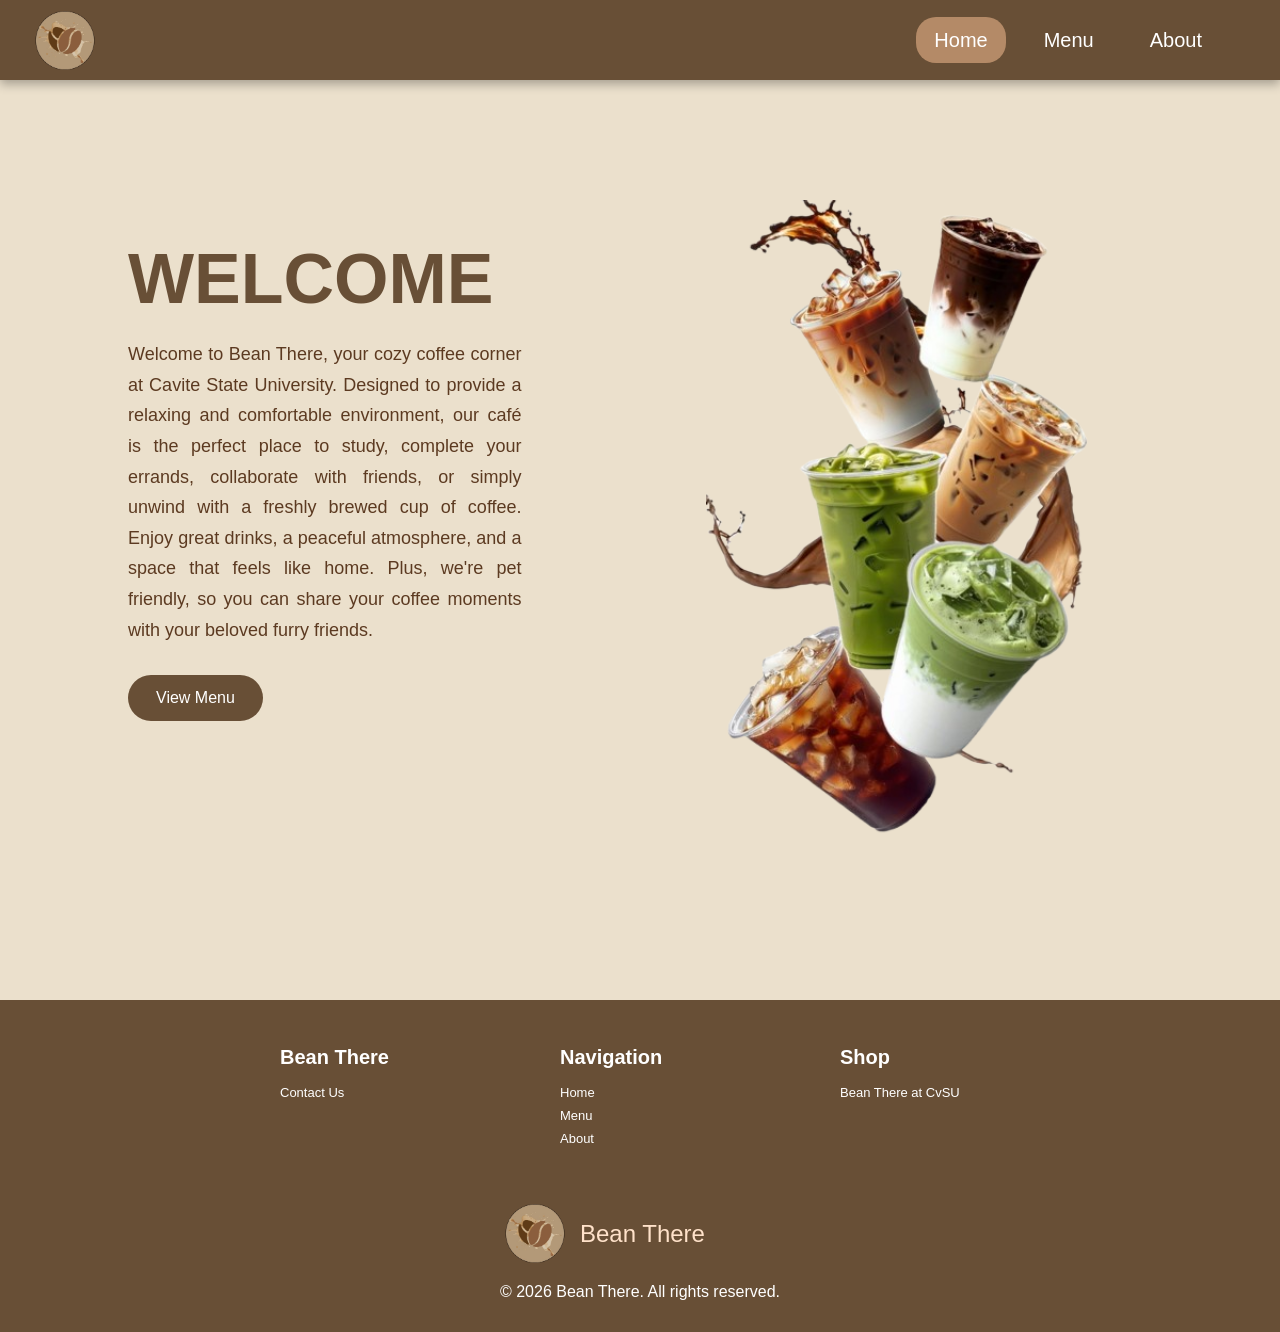
<file: index.html>
<!DOCTYPE html>
<html lang="en">
<head>
    <meta charset="UTF-8">
    <meta name="viewport" content="width=device-width, initial-scale=1.0">
    <link rel="website icon" type="png" href="beanthere.png">
    <link rel="stylesheet" type="text/css" href="home.css">
    <link href="https://fonts.cdnfonts.com/css/new-class" rel="stylesheet">
    <link href="https://fonts.cdnfonts.com/css/qlassy" rel="stylesheet">
                
    <title>Bean There</title>
</head>
<body>

    <nav class="navbar">

    <a href="index.html" id="navbarlogo">
        <img src="logo.png" alt="Logo" id="image">
        Bean There
    </a>

    <ul class="navmenu">
        <li><a href="index.html" class="active">Home</a></li>
        <li><a href="Menu.html">Menu</a></li>
        <li><a href="about.html">About</a></li>
    </ul>

</nav>
    


<section class="kopi">

    <div class="kopi-text">
        <h1>WELCOME</h1>

       <p class="welcome-text">Welcome to Bean There, your cozy coffee corner at Cavite State University. Designed to provide a relaxing and comfortable environment, our café is the perfect place to study, complete your errands, collaborate with friends, or simply unwind with a freshly brewed cup of coffee. Enjoy great drinks, a peaceful atmosphere, and a space that feels like home. Plus, we're pet friendly, so you can share your coffee moments with your beloved furry friends.
        </p>

        <a href="Menu.html" class="kopi-btn">View Menu</a>
    </div>

    <div class="kopi-image">
        <img src="kopi.png" alt="Coffee">
    </div>

</section>



<!-- FOOTER -->
<div class="footer__container">
    <div class="footer__links">
        <div class="footer__link--wrapper">
            <div class="footer__link--items">
                <h4>Bean There</h4>
                <a href="contact.html">Contact Us</a>
                
            </div>
            <div class="footer__link--items">
                <h4>Navigation</h4>
                <a href="index.html">Home</a>
                <a href="Menu.html">Menu</a> 
                <a href="about.html">About</a>
            </div>
        </div>
        <div class="footer__link--wrapper">
            <div class="footer__link--items">
                <h4>Shop</h4>
                <a href="#">Bean There at CvSU</a> 
            </div>
        </div>
    </div>

    <div class="social__media">
        <div class="social__media--wrap">
            <div class="footer__logo">
                <a href="index.html" id="footer__logo">
                    <img src="logo.png" alt="Logo" id="image"> Bean There
                </a>
            </div>
            <p class="website__rights">© 2026 Bean There. All rights reserved.</p>
        </div>
    </div>
    
</div>
</body>
</html>
</file>
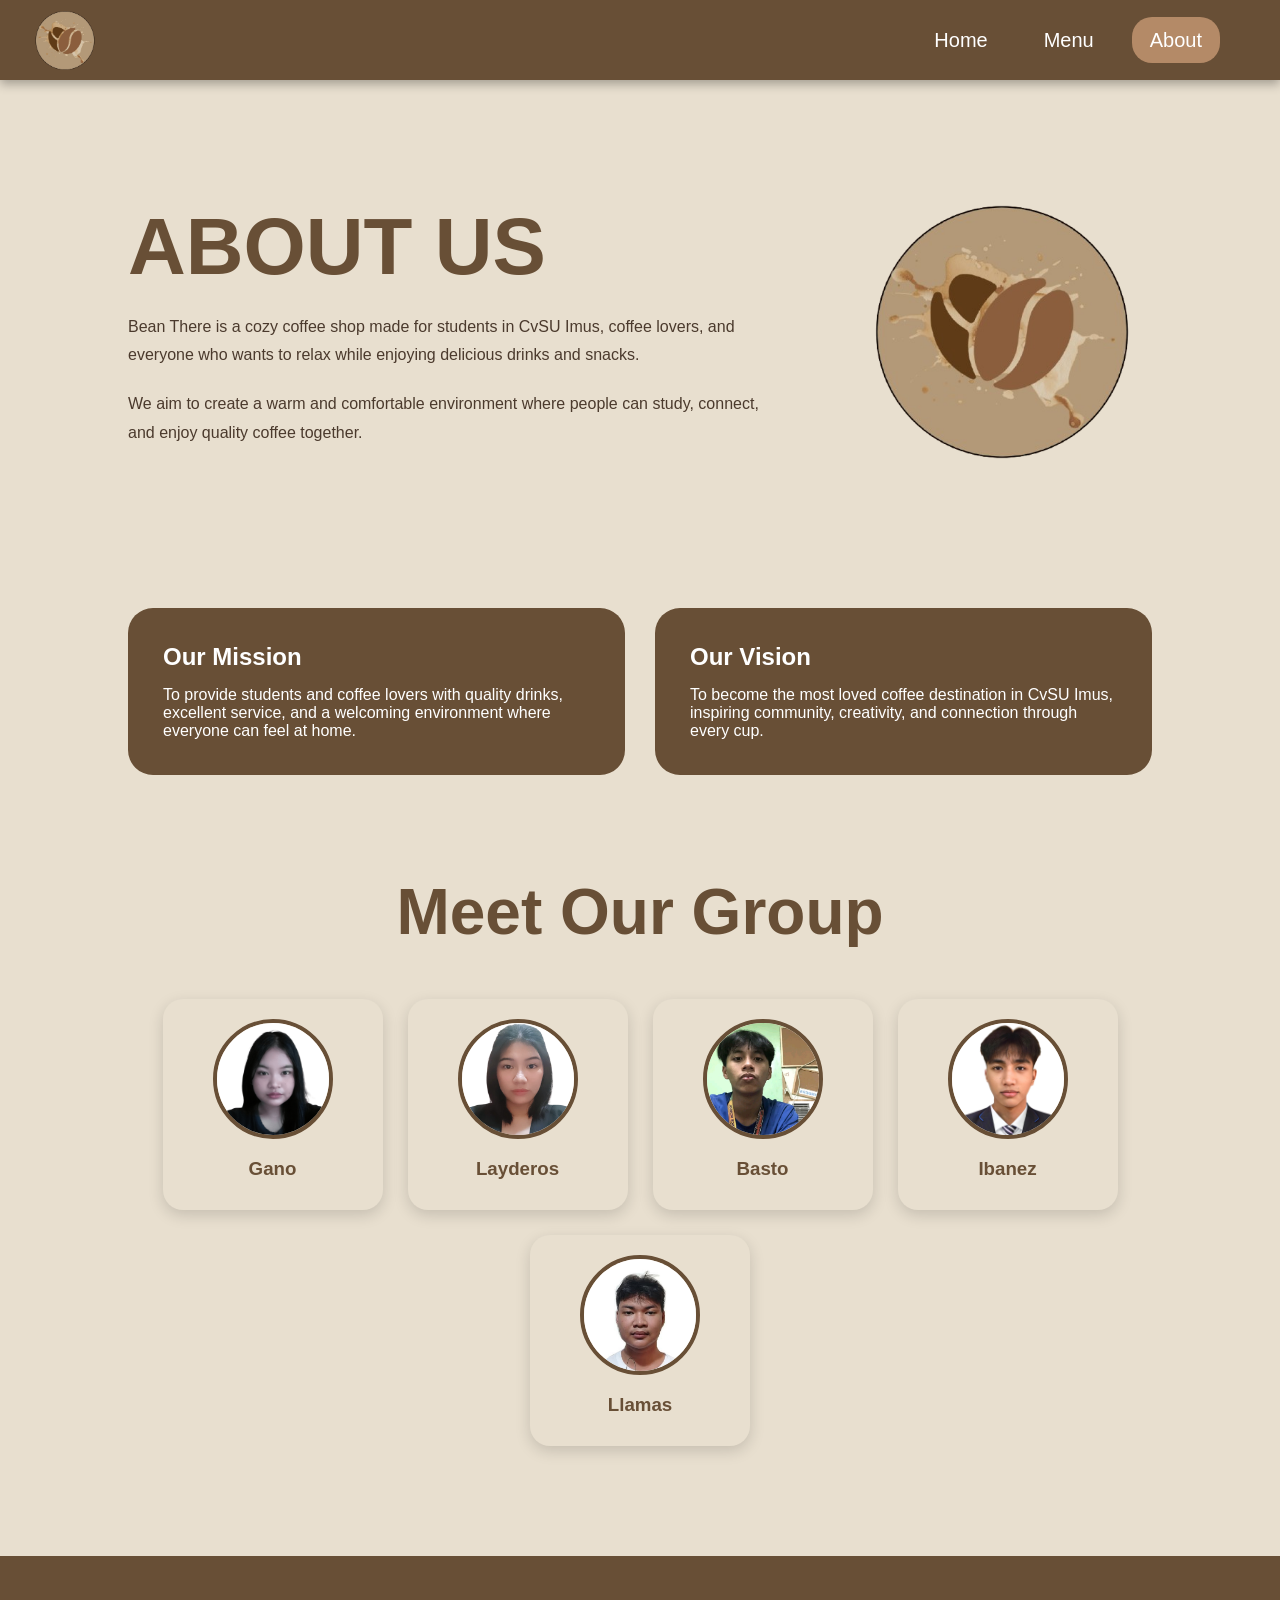
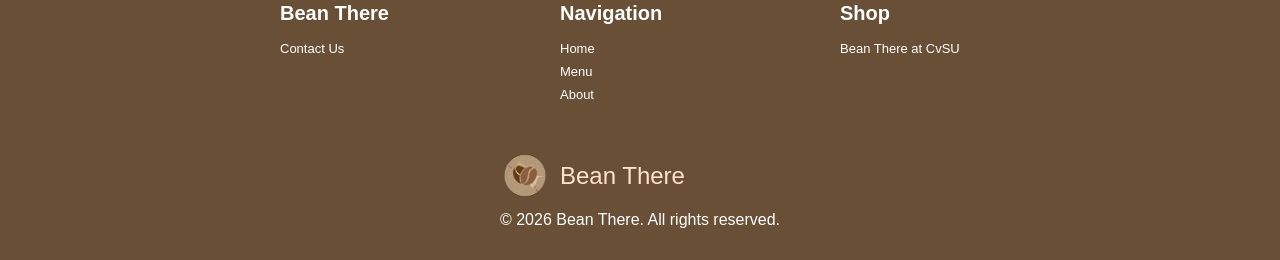
<file: about.html>
<!DOCTYPE html>
<html lang="en">
<head>
    <meta charset="UTF-8">
    <meta name="viewport" content="width=device-width, initial-scale=1.0">
    <title>About</title>

    <link rel="website icon" type="png" href="beanthere.png">
    
    <link href="https://fonts.cdnfonts.com/css/new-class" rel="stylesheet">
    <link href="https://fonts.cdnfonts.com/css/qlassy" rel="stylesheet">

    <link rel="stylesheet" href="about.css">
</head>

<body>

<!-- NAVBAR -->
<nav class="navbar">
    <a href="index.html" id="navbarlogo">
        <img src="logo.png" alt="Logo" id="image">
        Bean There
    </a>
    <ul class="navmenu">
        <li><a href="index.html">Home</a></li>
        <li><a href="Menu.html" >Menu</a></li>
        <li><a href="about.html"class="active">About</a></li>
    </ul>
</nav>

    <!-- ABOUT -->

    <section class="about">

        <div class="about__container">

            <div class="about__text">

                <h1>ABOUT US</h1>

                <p>
                    Bean There is a cozy coffee shop made for students in CvSU Imus,
                    coffee lovers, and everyone who wants to relax while enjoying
                    delicious drinks and snacks.
                </p>

                <p>
                    We aim to create a warm and comfortable environment where people
                    can study, connect, and enjoy quality coffee together.
                </p>

            </div>

            <div class="about__image">
                <img src="logo.png" alt="Bean There">
            </div>

        </div>

    </section>
    

    <!-- MISSION VISION -->

    <section class="missionvision">

        <div class="mission__box">

            <h2>Our Mission</h2>

            <p>
                To provide students and coffee lovers with quality drinks,
                excellent service, and a welcoming environment where everyone
                can feel at home.
            </p>

        </div>

        <div class="vision__box">

            <h2>Our Vision</h2>

            <p>
                To become the most loved coffee destination in CvSU Imus,
                inspiring community, creativity, and connection through every cup.
            </p>

        </div>

    </section>

    <!-- TEAM -->

    <section class="team">

        <h2>Meet Our Group</h2>

        <div class="team__container">

            <div class="team__card">
                <img src="c.png" alt="">
                <h3>Gano</h3>
                
            </div>

            <div class="team__card">
                <img src="f.png" alt="">
                <h3>Layderos</h3>
                
            </div>

            <div class="team__card">
                <img src="m.jpg" alt="">
                <h3>Basto</h3>
               
            </div>

            <div class="team__card">
                <img src="n.jpeg" alt="">
                <h3>Ibanez</h3>
                
            </div>

            <div class="team__card">
                <img src="j.jpg" alt="">
                <h3>Llamas</h3>
                
            </div>

        </div>

    </section>



<!-- FOOTER -->
<div class="footer__container">
    <div class="footer__links">
        <div class="footer__link--wrapper">
            <div class="footer__link--items">
                <h4>Bean There</h4>
                <a href="contact.html">Contact Us</a>
                
            </div>
            <div class="footer__link--items">
                <h4>Navigation</h4>
                <a href="index.html">Home</a>
                <a href="menu.html">Menu</a> 
                <a href="about.html">About</a>
            </div>
        </div>
        <div class="footer__link--wrapper">
            <div class="footer__link--items">
                <h4>Shop</h4>
                <a href="#">Bean There at CvSU</a> 
            </div>
        </div>
    </div>

    <div class="social__media">
        <div class="social__media--wrap">
            <div class="footer__logo">
                <a href="index.html" id="footer__logo">
                    <img src="logo.png" alt="Logo" class="footer-logo-img"> Bean There
                </a>
            </div>
            <p class="website__rights">© 2026 Bean There. All rights reserved.</p>
        </div>
    </div>
</div>

</body>
</html>
</file>
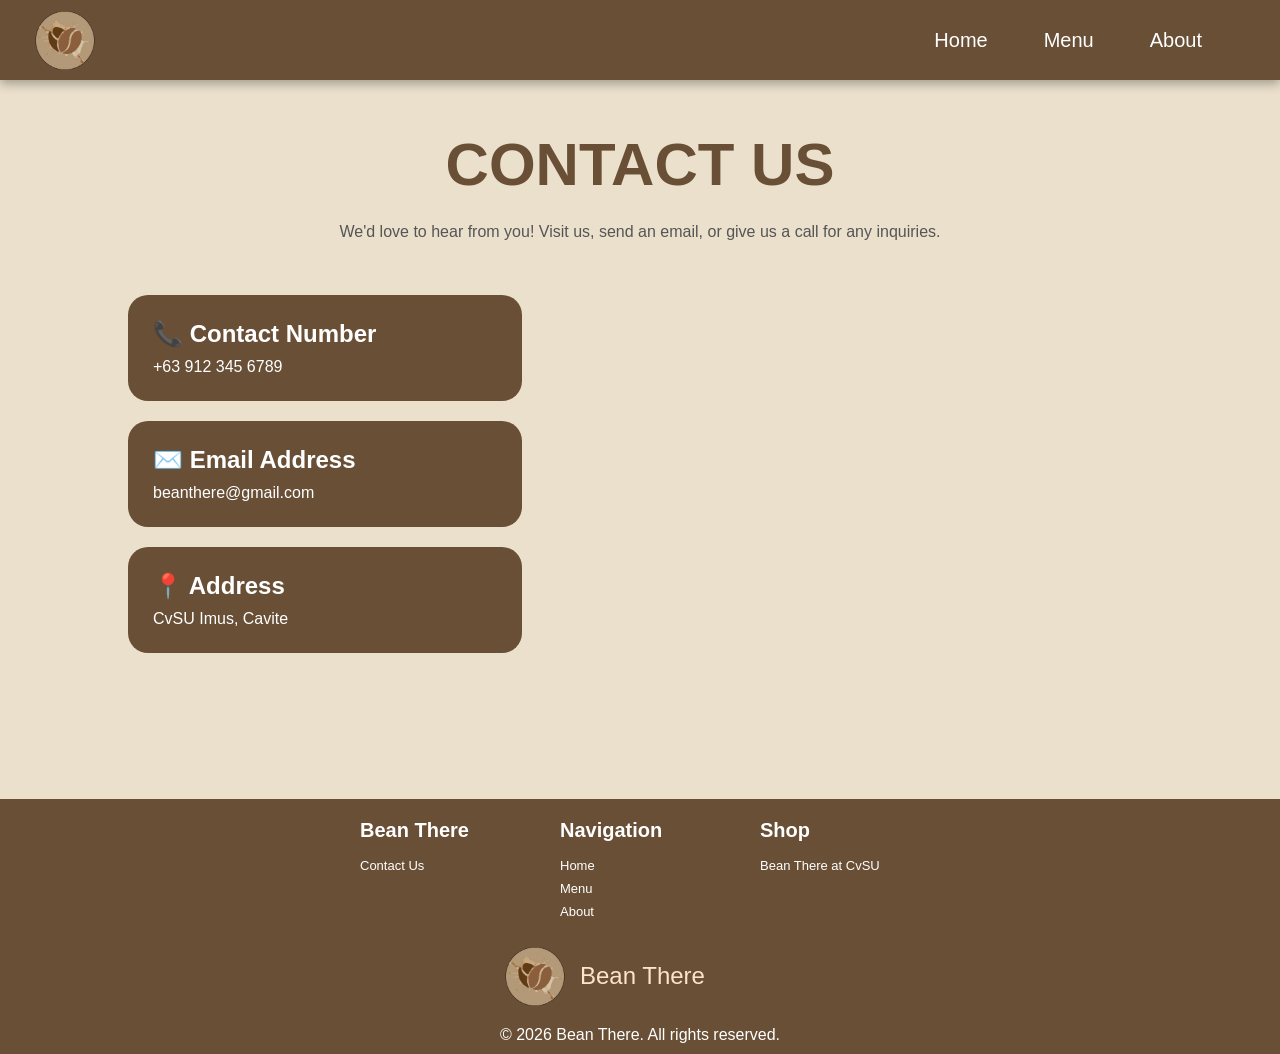
<file: contact.html>
<!DOCTYPE html>
<html lang="en">
<head>
    <meta charset="UTF-8">
    <title>Contact Us</title>
    <link rel="stylesheet" href="contact.css">
    <link href="https://fonts.cdnfonts.com/css/new-class" rel="stylesheet">
    <link href="https://fonts.cdnfonts.com/css/qlassy" rel="stylesheet">
</head>
<body>

<!-- NAVBAR -->
<nav class="navbar">
    <a href="index.html" id="navbarlogo">
        <img src="logo.png" alt="Logo" id="image">
        Bean There
    </a>
    <ul class="navmenu">
        <li><a href="index.html">Home</a></li>
        <li><a href="Menu.html" >Menu</a></li>
        <li><a href="about.html">About</a></li>
    </ul>
</nav>

    <!-- Contact Section -->
    <section class="contact-container">

        <h1>CONTACT US</h1>

        <p class="intro">
            We'd love to hear from you! Visit us, send an email,
            or give us a call for any inquiries.
        </p>

        <div class="contact-content">

            <div class="contact-info">
                <div class="card">
                    <h2>📞 Contact Number</h2>
                    <p>+63 912 345 6789</p>
                </div>

                <div class="card">
                    <h2>✉️ Email Address</h2>
                    <p>beanthere@gmail.com</p>
                </div>

                <div class="card">
                    <h2>📍 Address</h2>
                    <p>CvSU Imus, Cavite</p>
                </div>
            </div>

            <div class="map-container">
                <iframe
                    src="https://www.google.com/maps?q=CvSU%20Imus&output=embed"
                    allowfullscreen=""
                    loading="lazy">
                </iframe>
            </div>

        </div>

    </section>

<!-- FOOTER -->
<div class="footer__container">
    <div class="footer__links">
        <div class="footer__link--wrapper">
            <div class="footer__link--items">
                <h4>Bean There</h4>
                <a href="contact.html">Contact Us</a>
                
            </div>
            <div class="footer__link--items">
                <h4>Navigation</h4>
                <a href="index.html">Home</a>
                <a href="Menu.html">Menu</a> 
                <a href="about.html">About</a>
            </div>
        </div>
        <div class="footer__link--wrapper">
            <div class="footer__link--items">
                <h4>Shop</h4>
                <a href="#">Bean There at CvSU</a> 
            </div>
        </div>
    </div>

    <div class="social__media">
        <div class="social__media--wrap">
            <div class="footer__logo">
                <a href="index.html" id="footer__logo">
                    <img src="logo.png" alt="Logo" id="image"> Bean There
                </a>
            </div>
            <p class="website__rights">© 2026 Bean There. All rights reserved.</p>
        </div>
    </div>
</div>



</body>
</html>
</file>
<file: home.css>
*{
  margin:0;
  padding:0;
  box-sizing:border-box;
}

body{
  background:#ebe0cc;
  font-family:Arial, sans-serif;
  padding-top:80px;
}


/* NAVBAR */
.navbar{
  background:#684f36;

  position:fixed;
  top:0;
  left:0;

  width:100%;
  height:80px;

  display:flex;
  align-items:center;
  justify-content:space-between;

  padding:0 30px;

  z-index:999;
  box-shadow:0 4px 10px rgba(0,0,0,.3);
}

/* LOGO */
#navbarlogo{
  display:flex;
  align-items:center;

  text-decoration:none;

  font-size:2rem;
  font-family:'New Class', sans-serif; /*font sa logo*/

  background-image: linear-gradient(#ffe2ca 100%);
  -webkit-background-clip:text;
  -webkit-text-fill-color:transparent;
}
#image{
  width:70px;
  margin-right:10px;
}
.navmenu{
  display:flex;
  list-style:none;
  gap:20px;
  padding-right: 30px;
}
.navmenu li a{
  color:white;
  text-decoration:none;
  padding:12px 18px;
  transition:.3s;
  font-family: 'Qlassy', sans-serif;
  font-size:20px;                                           
}
.navmenu li a.active{
  background-color: #b48a67;
  border-radius: 20px;
}
.navmenu li a:hover{
  background:#342519;
  border-radius:30px;
}

h1{
    padding-top: 130px;
    font-family: 'Qlassy', sans-serif; 
}

.welcome-text{
    width: 80%;
    max-width: 900px;
    margin-left: 0px;
    text-align: justify;
    text-justify: inter-word;
    line-height: 1.8;
    font-size: 1.1rem;
}




/* --- FOOTER --- */
.footer__container {
    background-color: #684f36;
    padding: 1rem 0;
    width: 100%;
    display: flex;
    flex-direction: column;
    justify-content: center;
    align-items: center;
    margin-top: 30px;
  }
  
  #footer__logo {
    color:#ffe2ca;
    display: flex;
    align-items:center;
    cursor: pointer;
    text-decoration: none;
    font-size: 1.5rem;
    font-family: 'New Class', sans-serif; 
  }
  
      .footer-logo-img{
    width:50px;
    height:auto;
    margin-right:10px;
}
  
  .footer__links {
    width: 100%;
    max-width: 1000px;
    display: flex;
    justify-content: center;
  }
  
  .footer__link--wrapper {
    display: flex;
  }
  
  .footer__link--items {
    display: flex;
    flex-direction: column;
    align-items: flex-start;
    margin: 30px 60px;
    text-align: left;
    width: 160px;
    box-sizing: border-box;
  }
  
  .footer__link--items h4 {
    margin-bottom: 16px;
    font-size: 20px;
    color: #fff;
  }
  
  .footer__link--items a {
    color: #fff;
    text-decoration: none;
    margin-bottom: 0.5rem;
    font-size: 13px;
  }
  
  .footer__link--items a:hover {
    color: #e9e9e9;
    transition: 0.3s ease-out;
  }
  
  .website__rights {
    color: #fff;
    padding-bottom: 15px;
  }





/* kopi SECTION */
.kopi{
    width: 100%;
    min-height: 80vh;
    display: flex;
    justify-content: space-between;
    align-items: center;
    padding: 120px 10% 50px;
    gap: 40px;
}

.kopi-text{
    flex: 1;
    margin-top: -160px;
}

.kopi-text h1{
    font-size: 70px;
    color: #684f36;
    font-family: 'Qlassy', sans-serif;
    margin-bottom: 20px;
    padding-top: 0;
}
.kopi-text p{
    font-size: 18px;
    line-height: 1.7;
    color: #5C3A21;
    margin-bottom: 30px;
    max-width: 600px;
}
.kopi-btn{
    display: inline-block;
    padding: 14px 28px;
    background: #684f36;
    color: white;
    text-decoration: none;
    border-radius: 30px;
    transition: .3s;
    font-family: 'Qlassy', sans-serif;
}

.kopi-btn:hover{
    background: #342519;
}

.kopi-image{
    flex: 1;
    display: flex;
    justify-content: center;
}

.kopi-image img{
    width: 100%;
    max-width: 400px;
    animation: float 3s ease-in-out infinite;
    margin-bottom:10px;
}

/* FLOAT EFFECT */
@keyframes float{
    0%{
        transform: translateY(0);
    }

    50%{
        transform: translateY(-20px);
    }

    100%{
        transform: translateY(0);
    }
}


/* RESPONSIVE */
@media (max-width:768px){

    .kopi{
        flex-direction: column;
        text-align: center;
        padding-top: 100px;
    }

    .kopi-text h1{
        font-size: 45px;
    }

    .kopi-text p{
        font-size: 16px;
    }

    .kopi-image img{
        max-width: 300px;
    }
}








/* alldevices */

@media screen and (max-width: 768px){

    

    .kopi{
        flex-direction: column;
        text-align: center;
        padding: 120px 20px 40px;
        gap: 20px;
    }

    .kopi-text{
        margin-top: 0;
        order: 1;
    }

    .kopi-image{
        order: 2;
    }

    .kopi-text h1{
        font-size: 48px;
        color: #684f36;
        margin-bottom: 15px;
    }

    .kopi-text p{
        font-size: 16px;
        line-height: 1.6;
    }

    .kopi-image img{
        width: 100%;
        max-width: 280px;
    }

     /* NAVBAR */

    .navbar{
        height: auto;
        padding: 10px 15px;
        display: flex;
        justify-content: space-between;
        align-items: center;
    }

    #navbarlogo{
        display: flex;
        align-items: center;
        text-decoration: none;
        font-size: 18px;
        white-space: nowrap;
    }

    #image{
        width: 50px;
        height: auto;
        margin-right: 8px;
    }

    .navmenu{
        display: flex;
        list-style: none;
        gap: 5px;
        padding-right: 0;
    }

    .navmenu li a{
        font-size: 13px;
        padding: 8px 10px;
    }

    /* PAGE TITLE */

    .page-title{
        font-size: 36px;
        margin: 30px 0;
        text-align: center;
    }

    /* MENU CARDS */

    .coffee-container{
        grid-template-columns: 1fr;
        gap: 20px;
        padding: 20px;
    }

    .coffee-card{
        width: 100%;
        max-width: 350px;
        margin: auto;
    }
  


    /* BACK BUTTON */

    .back-btn{
        margin: 15px;
        font-size: 14px;
    }

    /* FOOTER */

.footer__links{
        width:100%;
        display:flex;
        flex-direction:column;
        align-items:center;
    }

    .footer__link--wrapper{
        width:100%;
        display:flex;
        flex-direction:column;
        align-items:center;
    }

    .footer__link--items{
        width:100%;
        margin:15px 0;
        text-align:center;
        align-items:center;
    }

    .social__media{
        width:100%;
    }

    .social__media--wrap{
        display:flex;
        flex-direction:column;
        align-items:center;
        text-align:center;
    }

    #footer__logo{
        justify-content:center;
    }

    .website__rights{
        text-align:center;
        padding-top:10px;
    }
}
</file>
<file: about.css>
*{
    margin:0;
    padding:0;
    box-sizing:border-box;
}

body{
    background:#e8dfcf;
    font-family:Arial, Helvetica, sans-serif;
}

/* NAVBAR */

.navbar{
  background:#684f36;
  position:fixed;
  top:0;
  left:0;
  width:100%;
  height:80px;
  display:flex;
  align-items:center;
  justify-content:space-between;
  padding:0 30px;
  z-index:999;
  box-shadow:0 4px 10px rgba(0,0,0,.3);
}

#navbarlogo{
  display:flex;
  align-items:center;
  text-decoration:none;
  font-size:2rem;
  font-family:'New Class', sans-serif;
  background-image: linear-gradient(#ffe2ca 100%);
  -webkit-background-clip:text;
  -webkit-text-fill-color:transparent;
}
#image{
  width:70px;
  margin-right:10px;
}
.navmenu{
  display:flex;
  list-style:none;
  gap:20px;
  padding-right: 30px;
}
.navmenu li a{
  color:white;
  text-decoration:none;
  padding:12px 18px;
  transition:.3s;
  font-family: 'Qlassy', sans-serif;
  font-size:20px;                                           
}
.navmenu li a.active{
  background-color: #b48a67;
  border-radius: 20px;
}
.navmenu li a:hover{
  background:#342519;
  border-radius:30px;
}

/* ABOUT */

.about{
    min-height: auto;

    display: flex;
    justify-content: center;
    align-items: center;

    padding: 120px 10% 40px;
}

.about__container{
    max-width:1200px;
    margin:auto;
    display:flex;
    justify-content:space-between;
    align-items:center;
    gap:80px;
}

.about__text{
    flex:1;
}

.about__text h1{
    font-size:5rem;
    color:#684f36;
    font-family:'Qlassy', sans-serif;
    margin-bottom:20px;
}

.about__text p{
    line-height:1.8;
    color:#4b3a2d;
    margin-bottom:20px;
}

.about__image img{
    width:300px;
}

/* MISSION VISION */

.missionvision{
    display:flex;
    justify-content:center;
    gap:30px;
    padding: 20px 10%;
    flex-wrap:wrap;
}

.mission__box,
.vision__box{
    background:#684f36;
    color:white;
    padding:35px;
    border-radius:25px;
    max-width:500px;
    flex:1;
}

.mission__box h2,
.vision__box h2{
    margin-bottom:15px;
    font-family:'Qlassy', sans-serif;
}

/* TEAM */

.team{
    padding:80px 10%;
    text-align:center;
}

.team h2{
    font-size:4rem;
    color:#684f36;
    font-family:'Qlassy', sans-serif;
    margin-bottom:50px;
}

.team__container{
    display:flex;
    justify-content:center;
    gap:25px;
    flex-wrap:wrap;
}

.team__card{
    width:220px;
    background:#E8DFCF;
    padding:20px;
    border-radius:20px;
    box-shadow:0 5px 15px rgba(0,0,0,.15);
}

.team__card img{
    width:120px;
    height:120px;
    object-fit:cover;
    border-radius:50%;
    border:4px solid #684f36;
    margin-bottom:15px;
}

.team__card h3{
    color:#684f36;
    margin-bottom:10px;
}

.team__card p{
    font-size:14px;
    color:#555;
}

/* FOOTER */

.footer__container {
    background-color: #684f36;
    padding: 1rem 0;
    width: 100%;
    display: flex;
    flex-direction: column;
    justify-content: center;
    align-items: center;
    margin-top: 30px;
  }
  
  #footer__logo {
    color:#ffe2ca;
    display: flex;
    align-items:center;
    cursor: pointer;
    text-decoration: none;
    font-size: 1.5rem;
    font-family: 'New Class', sans-serif; 
  }

    .footer-logo-img{
    width:50px;
    height:auto;
    margin-right:10px;
}
  
  .footer__links {
    width: 100%;
    max-width: 1000px;
    display: flex;
    justify-content: center;
  }
  
  .footer__link--wrapper {
    display: flex;
  }
  
  .footer__link--items {
    display: flex;
    flex-direction: column;
    align-items: flex-start;
    margin: 30px 60px;
    text-align: left;
    width: 160px;
    box-sizing: border-box;
  }
  
  .footer__link--items h4 {
    margin-bottom: 16px;
    font-size: 20px;
    color: #fff;
  }
  
  .footer__link--items a {
    color: #fff;
    text-decoration: none;
    margin-bottom: 0.5rem;
    font-size: 13px;
  }
  
  .footer__link--items a:hover {
    color: #e9e9e9;
    transition: 0.3s ease-out;
  }
  
  .website__rights {
    color: #fff;
    padding-bottom: 15px;
  }


@media screen and (max-width: 768px){

     /* NAVBAR */

    .navbar{
        height: auto;
        padding: 10px 15px;
        display: flex;
        justify-content: space-between;
        align-items: center;
    }

    #navbarlogo{
        display: flex;
        align-items: center;
        text-decoration: none;
        font-size: 18px;
        white-space: nowrap;
    }

    #image{
        width: 50px;
        height: auto;
        margin-right: 8px;
    }

    .navmenu{
        display: flex;
        list-style: none;
        gap: 5px;
        padding-right: 0;
    }

    .navmenu li a{
        font-size: 13px;
        padding: 8px 10px;
    }

    /* PAGE TITLE */

    .page-title{
        font-size: 36px;
        margin: 30px 0;
        text-align: center;
    }

/* ABOUT */

.about{
    padding:100px 20px 40px;
}

.about__container{
    flex-direction:column;
    text-align:center;
    gap:30px;
}

.about__text h1{
    font-size:3rem;
}

.about__image img{
    width:200px;
}

/* MISSION & VISION */

.missionvision{
    padding:20px;
}

.mission__box,
.vision__box{
    max-width:100%;
}

/* TEAM */

.team{
    padding:50px 20px;
}

.team h2{
    font-size:2.5rem;
}

.team__card{
    width:100%;
    max-width:300px;
    margin:auto;
}

    /* FOOTER */

.footer__links{
        width:100%;
        display:flex;
        flex-direction:column;
        align-items:center;
    }

    .footer__link--wrapper{
        width:100%;
        display:flex;
        flex-direction:column;
        align-items:center;
    }

    .footer__link--items{
        width:100%;
        margin:15px 0;
        text-align:center;
        align-items:center;
    }

    .social__media{
        width:100%;
    }

    .social__media--wrap{
        display:flex;
        flex-direction:column;
        align-items:center;
        text-align:center;
    }

    #footer__logo{
        justify-content:center;
    }

    .website__rights{
        text-align:center;
        padding-top:10px;
    }
}
</file>
<file: contact.css>
*{
    margin:0;
    padding:0;
    box-sizing:border-box;
}

body{
    background:#ebe0cc;
    font-family:Arial, sans-serif;
    padding-top:80px;
}

/* NAVBAR */
.navbar{
  background:#684f36;
  position:fixed;
  top:0;
  left:0;
  width:100%;
  height:80px;
  display:flex;
  align-items:center;
  justify-content:space-between;
  padding:0 30px;
  z-index:999;
  box-shadow:0 4px 10px rgba(0,0,0,.3);
}

#navbarlogo{
  display:flex;
  align-items:center;
  text-decoration:none;
  font-size:2rem;
  font-family:'New Class', sans-serif;
  background-image: linear-gradient(#ffe2ca 100%);
  -webkit-background-clip:text;
  -webkit-text-fill-color:transparent;
}
#image{
  width:70px;
  margin-right:10px;
}
.navmenu{
  display:flex;
  list-style:none;
  gap:20px;
  padding-right: 30px;
}
.navmenu li a{
  color:white;
  text-decoration:none;
  padding:12px 18px;
  transition:.3s;
  font-family: 'Qlassy', sans-serif;
  font-size:20px;                                           
}
.navmenu li a.active{
  background-color: #b48a67;
  border-radius: 20px;
}
.navmenu li a:hover{
  background:#342519;
  border-radius:30px;
}

/* CONTACT SECTION */
.contact-container{
    width:80%;
    margin:auto;
    padding:50px 0;
}

.contact-container h1{
    text-align:center;
    font-size:60px;
    color:#684f36;
    margin-bottom:20px;
}

.intro{
    text-align:center;
    color:#555;
    margin-bottom:50px;
    line-height:1.6;
}

.contact-content{
    display:flex;
    gap:40px;
    align-items:stretch;
}

.contact-info{
    flex:1;
    display:flex;
    flex-direction:column;
    gap:20px;
}

.card{
    background:#684f36;
    color:white;
    padding:25px;
    border-radius:20px;
}

.card h2{
    margin-bottom:10px;
}

.map-container{
    flex:1.5;
}

.map-container iframe{
    width:100%;
    height:100%;
    min-height:450px;
    border:none;
    border-radius:20px;
}

/* Footer CSS */
.footer__container {
    background-color: #684f36;
    padding-top: 20px;
    padding-bottom: 10px;
    display: flex;
    flex-direction: column;
    justify-content: center;
    align-items: center;
    margin-top: auto;
}
  
  #footer__logo {
    color:#ffe2ca;
    display: flex;
    align-items: center;
    cursor: pointer;
    text-decoration: none;
    font-size: 1.5rem;
    font-family: 'New Class', sans-serif; 
  }
  
    .footer-logo-img{
    width:50px;
    height:auto;
    margin-right:10px;
}

  .footer__links {
    width: 100%;
    max-width: 1000px;
    display: flex;
    justify-content: center;
  }
  
  .footer__link--wrapper {
    display: flex;
  }
  
  .footer__link--items {
    display: flex;
    flex-direction: column;
    align-items: flex-start;
    margin: 20px; /* Adjusted margin */
    text-align: left;
    width: 160px;
    box-sizing: border-box;
    white-space: nowrap;
    margin-top: 0px;
    margin-bottom: 0px;
  }
  
  .footer__link--items h4 {
    margin-bottom: 16px;
    font-size: 20px;
  }
  
  .footer__link--items > h4 {
    color: #fff;
  }
  
  .footer__link--items a {
    color: #fff;
    text-decoration: none;
    margin-bottom: 0.5rem;
    font-size: 13px;
  }
  
  .footer__link--items a:hover {
    color: #e9e9e9;
    transition: 0.3s ease-out;
  }
  
  .website__rights {
    color: #fff;
  }
  body{
    min-height: 100vh;
    display: flex;
    flex-direction: column;
}

.footer__container{
    margin-top: auto;
}


@media screen and (max-width: 768px){

     /* NAVBAR */

    .navbar{
        height: auto;
        padding: 10px 15px;
        display: flex;
        justify-content: space-between;
        align-items: center;
    }

    #navbarlogo{
        display: flex;
        align-items: center;
        text-decoration: none;
        font-size: 18px;
        white-space: nowrap;
    }

    #image{
        width: 50px;
        height: auto;
        margin-right: 8px;
    }

    .navmenu{
        display: flex;
        list-style: none;
        gap: 5px;
        padding-right: 0;
    }

    .navmenu li a{
        font-size: 13px;
        padding: 8px 10px;
    }

    /* PAGE TITLE */

    .page-title{
        font-size: 36px;
        margin: 30px 0;
        text-align: center;
    }



    /* BACK BUTTON */

    .back-btn{
        margin: 15px;
        font-size: 14px;
    }

    /* FOOTER */

.footer__links{
        width:100%;
        display:flex;
        flex-direction:column;
        align-items:center;
    }

    .footer__link--wrapper{
        width:100%;
        display:flex;
        flex-direction:column;
        align-items:center;
    }

    .footer__link--items{
        width:100%;
        margin:15px 0;
        text-align:center;
        align-items:center;
    }

    .social__media{
        width:100%;
    }

    .social__media--wrap{
        display:flex;
        flex-direction:column;
        align-items:center;
        text-align:center;
    }

    #footer__logo{
        justify-content:center;
    }

    .website__rights{
        text-align:center;
        padding-top:10px;
    }
}









/* alldevices */

@media (max-width:768px){

  body{
    padding-top:55px;
  }
  .navmenu{
    font-size:90%;
    gap:0;
    padding:7px;
    justify-content:center;
  }
#image{
  width:50px;
  margin-right:10px;
}
  ul li a{
    padding:10px 15px;
    text-align:center;
  }
    #navbarlogo{
    font-size:1.3rem;
  }
  .navmenu li a{
  color:white;
  font-family: 'Qlassy', sans-serif;
  font-size:15px;                                           
                                                
}
}
</file>
